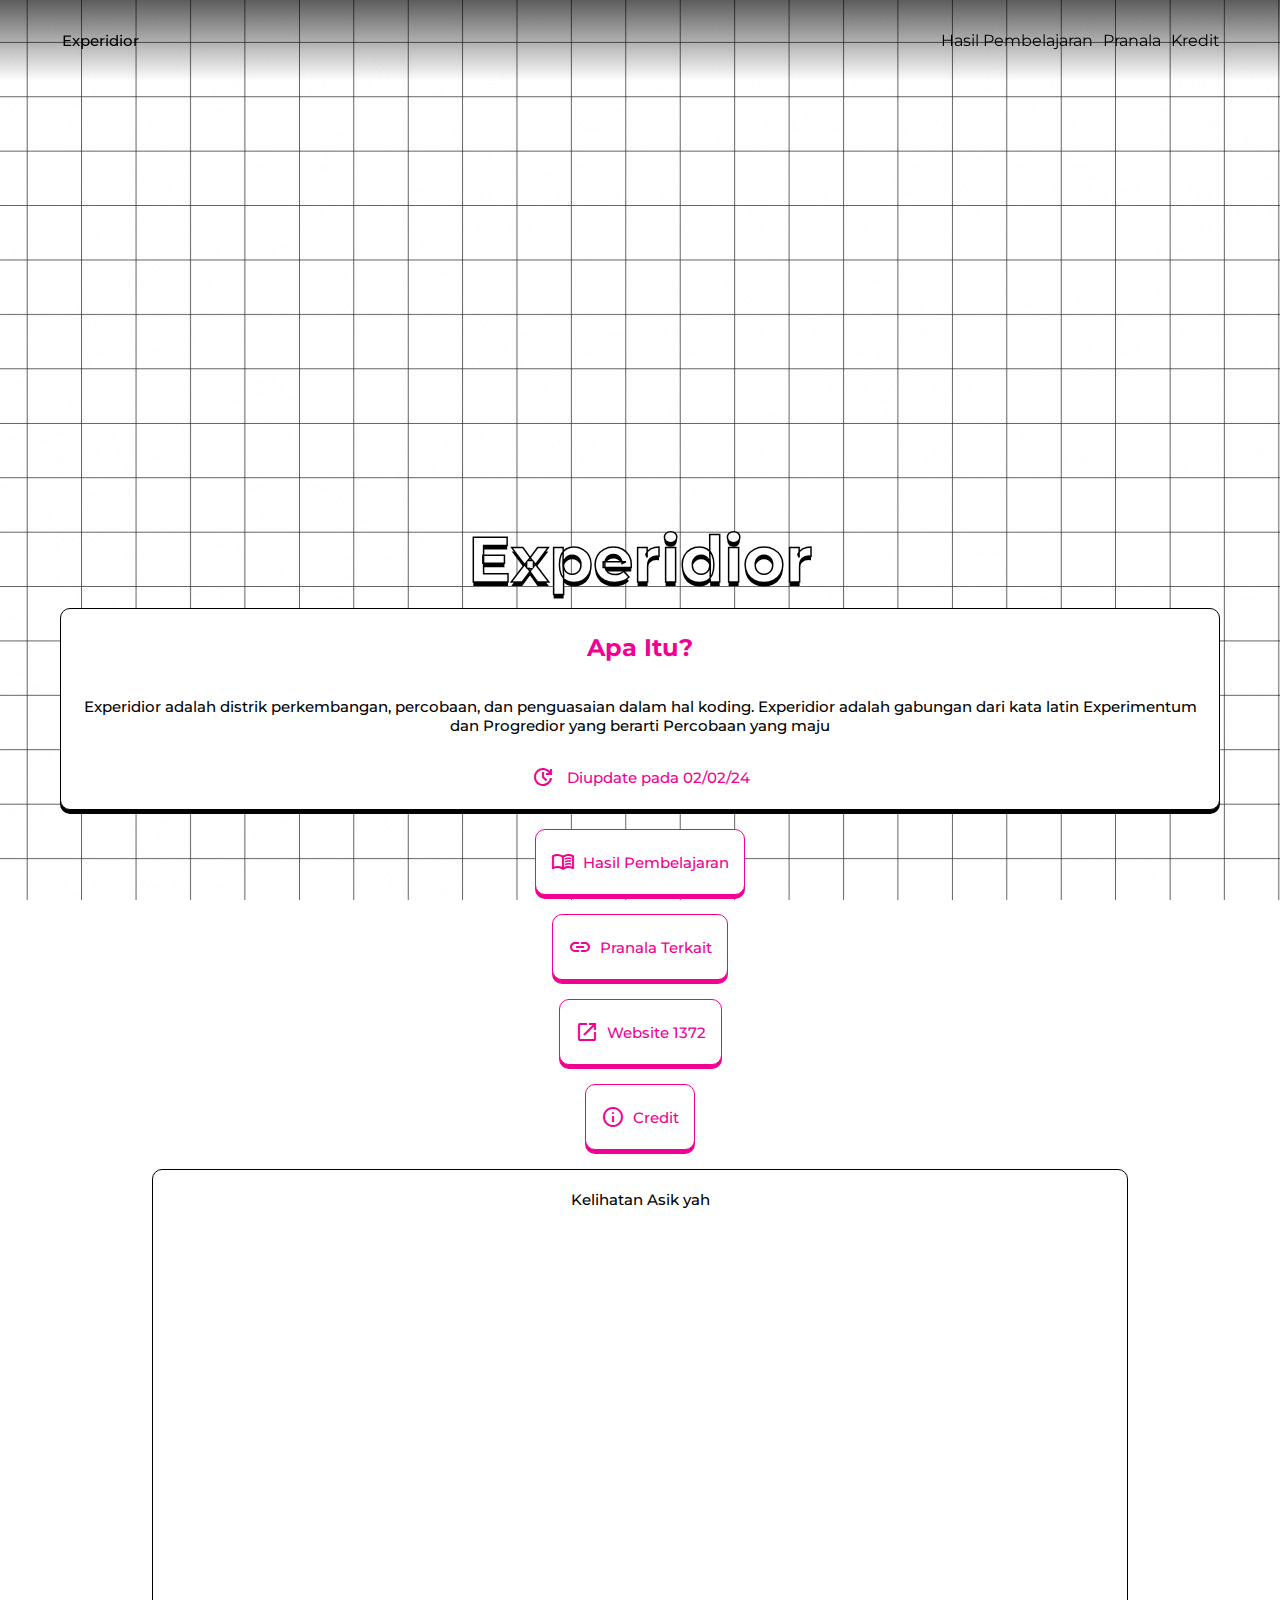
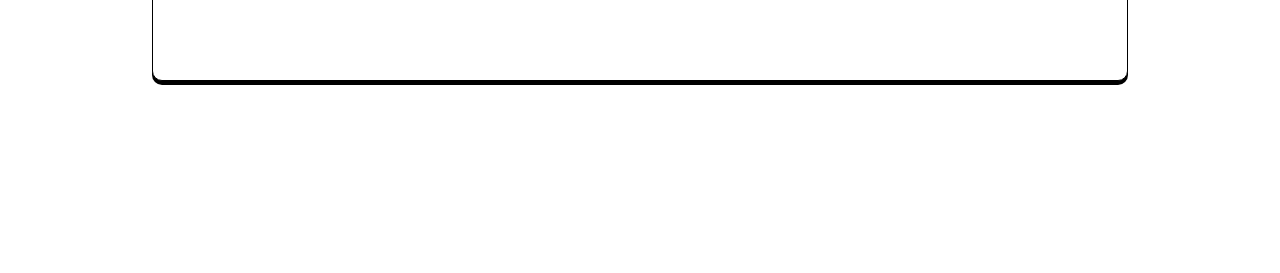
<file: index.html>
<!DOCTYPE html>
<html lang="en">
<head>
    <link rel='stylesheet' href='https://cdn-uicons.flaticon.com/2.1.0/uicons-regular-rounded/css/uicons-regular-rounded.css'>
    <link href="https://fonts.googleapis.com/css2?family=Montserrat:wght@700&display=swap" rel="stylesheet">
    <meta charset="UTF-8">
    <link href="https://fonts.googleapis.com/css2?family=Material+Symbols+Outlined:opsz@20" rel="stylesheet" />
<link rel="preconnect" href="https://fonts.googleapis.com">
    <meta name="viewport" content="width=device-width, initial-scale=1.0">
    <title>Experidior</title>
    <script src="script.js"></script>
    <link rel="stylesheet" type="text/css" href="style.css">
    <script>
        // Menggunakan Javascript
        window.addEventListener('DOMContentLoaded', () => {
          const navContainer = document.querySelector('#nav-container');
          fetch('nav.html')
            .then(response => response.text())
            .then(html => {
              navContainer.innerHTML = html;
            });
        });
      </script>
</head>
<body>
    <div id="nav-container">
    </div>
    <!-- NAV -->
        <!-- <a class="brand nohover" href="result.html" rel="Hasil pembelajaran terakhir">
            <div class="navbar-brand">
                 <i class="fi fi-rr-galaxy-star"></i>
                    &nbsp;&nbsp;<p class="navbar-name">Experidior</p>
            </div>
            </a>
        <div class="Navbar">
        <nav>
            <div class="Navblock">
            <ul>            
                <li>
                    <a href="result.html" rel="Hasil pembelajaran terakhir">
                    Hasil Pembelajaran 
                </a>
                </li>
                <li>
                    <a href="links.html" rel="Halaman Link yang bersangkutan">Pranala</a>
                </li>
                <li>
                    <a href="credits.html" rel="Kredit">Kredit</a>
                </li>
            </ul>
            </div>
        </nav>
        </div> -->
    <!-- NAV -->
    <div class="grd">
    <div class="bckg" style="margin-top: 90vh;">
        <h1>Experidior</h1>
            <div class="bckg2">
            <h2 style="color:#F00192;">Apa Itu?</h2>
            <p>Experidior adalah distrik perkembangan, percobaan, dan penguasaian dalam hal koding. Experidior adalah gabungan dari kata latin Experimentum dan Progredior yang berarti Percobaan yang maju</p>
            <p style="color:#F00192;"><i class="material-symbols-outlined">update</i>&nbsp;&nbsp; Diupdate pada 02/02/24</p>
        </div>
    &nbsp;
        <div class="bckg2"  onclick="window.location.href='result.html'" style="border: 1px solid #F00192;
        box-shadow: 0px 4px 0px #F00192; color: #F00192;">
        <p><i class="material-symbols-outlined">menu_book</i>&nbsp;&nbsp;Hasil Pembelajaran</p>
        </div>
    &nbsp;
        <div class="bckg2"  onclick="window.location.href='links.html'" style="border: 1px solid #F00192;
        box-shadow: 0px 4px 0px #F00192; color: #F00192;">
        <p><i class="material-symbols-outlined">link</i>&nbsp;&nbsp;Pranala Terkait</p>
        </div>
    &nbsp;
        <div class="bckg2"   onclick="window.location.href='https://www.1372.my.id/'" style="border: 1px solid #F00192;
        box-shadow: 0px 4px 0px #F00192; color: #F00192;">
        <p><i class="material-symbols-outlined">open_in_new</i>&nbsp;&nbsp;Website 1372</p>
        </div>
    &nbsp;
        <div class="bckg2" onclick="window.location.href='credits.html'" style="border: 1px solid #F00192;
        box-shadow: 0px 4px 0px #F00192; color: #F00192;">
        <p><i class="material-symbols-outlined">info</i>&nbsp;&nbsp;Credit</p>
        </div>
    &nbsp;
        <div class="rts">
        <p>Kelihatan Asik yah</p>
        <iframe class="iframe-round" width="100%" height="absolute" src="https://www.youtube.com/embed/videoseries?si=ME8o43xpQZ9ji1vj&amp;list=PLmJL5Rf_H6ZZYRcHfCt2EnCA4fpjZTlRs" frameborder="0" allow="accelerometer; autoplay; clipboard-write; encrypted-media; gyroscope; picture-in-picture; web-share" allowfullscreen></iframe>    
        </div>
    </div>
        <!-- <div class="gradient-blur">
        </div> -->
    </div>
</body>
</html>
</file>
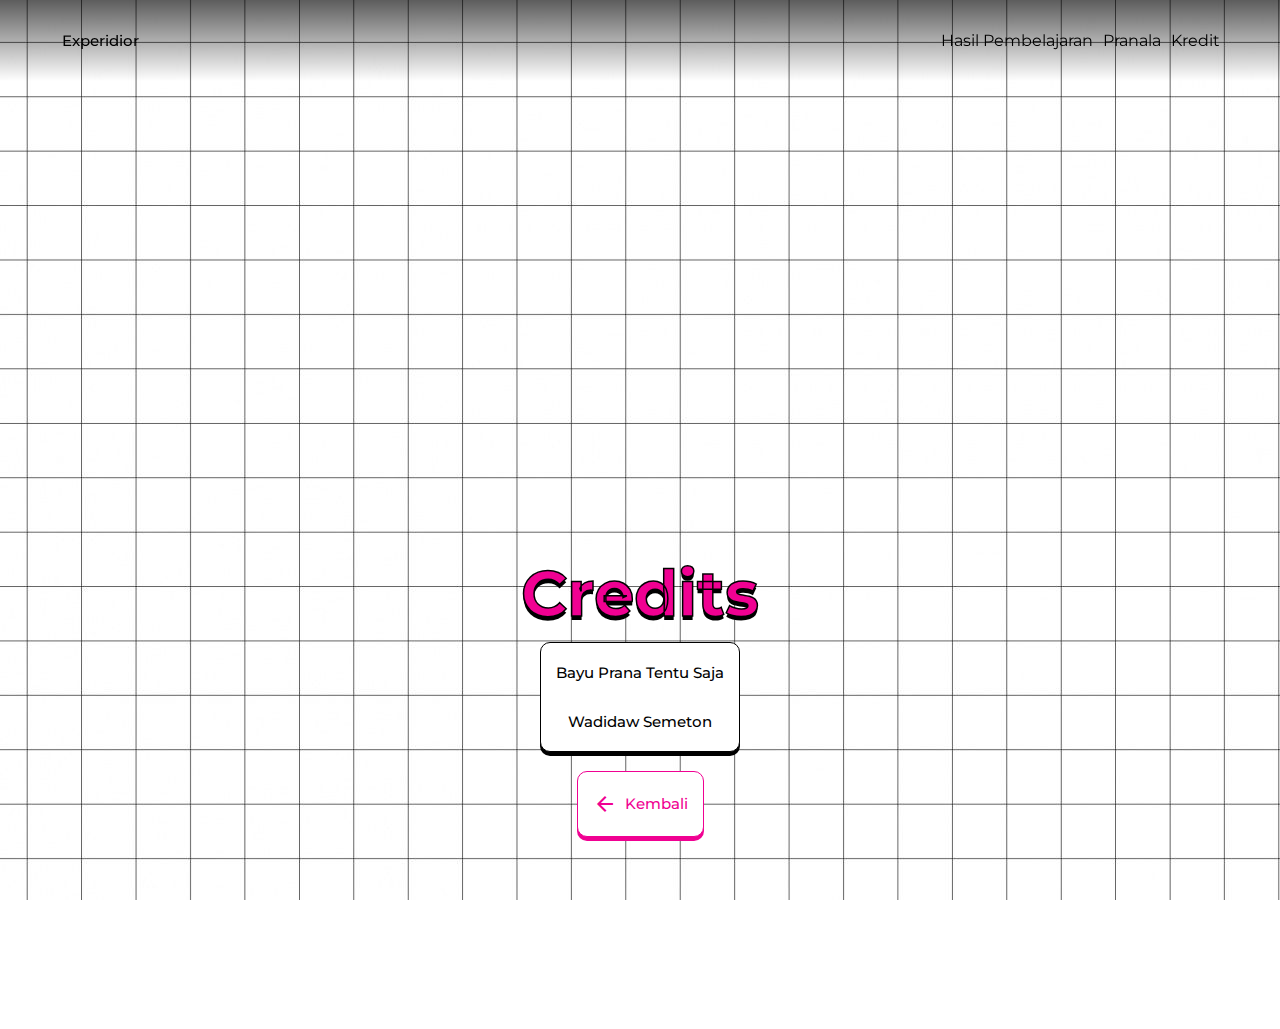
<file: credits.html>
<!DOCTYPE html>
<html lang="en">
<head>
    <link rel='stylesheet' href='https://cdn-uicons.flaticon.com/2.1.0/uicons-regular-rounded/css/uicons-regular-rounded.css'>
    <link href="https://fonts.googleapis.com/css2?family=Montserrat:wght@700&display=swap" rel="stylesheet">
    <meta charset="UTF-8">
    <link href="https://fonts.googleapis.com/css2?family=Material+Symbols+Outlined:opsz@20" rel="stylesheet" />
    <link rel="preconnect" href="https://fonts.googleapis.com">
    <meta name="viewport" content="width=device-width, initial-scale=1.0">
    <title>Credits</title>
    <script src="script.js"></script>
    <link rel="stylesheet" type="text/css" href="style.css">

    <script>
        // Menggunakan Javascript
        window.addEventListener('DOMContentLoaded', () => {
          const navContainer = document.querySelector('#nav-container');
          fetch('nav.html')
            .then(response => response.text())
            .then(html => {
              navContainer.innerHTML = html;
            });
        });
      </script>
</head>
<body>
    <div id="nav-container">
        </div>
    <div class="grd">
    <div class="bckg" style="margin-top: 0px;">
        <h1 style="color:#F00192;">Credits</h1>
        <div class="bckg2">
        <p>Bayu Prana Tentu Saja</p>
        <div class=""bckg2">
        <p>Wadidaw Semeton</p>
    </div>
    </div>
    &nbsp;
    <div class="bckg2" onclick="goBack()" style="border: 1px solid #F00192;
    box-shadow: 0px 4px 0px #F00192; color: #F00192;">
        <p><i class="material-symbols-outlined">arrow_back</i>&nbsp; Kembali</p>
    </div>
    </div>
    </div>
</body>
</html>
</file>
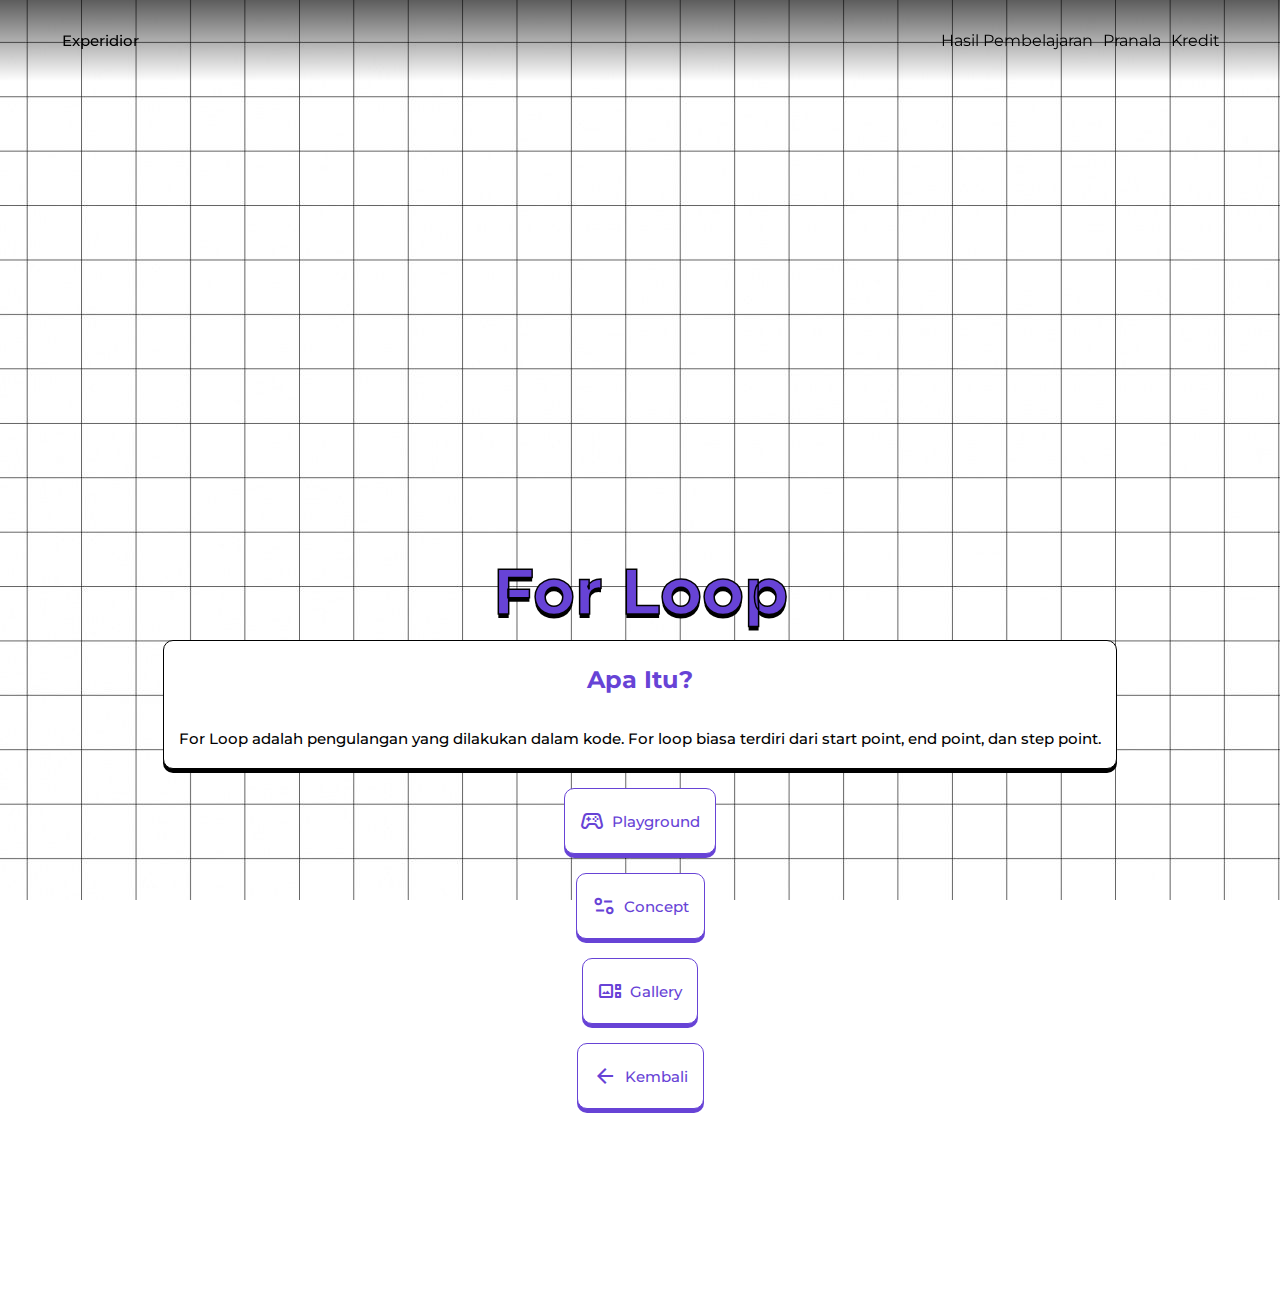
<file: forLoop.html>
<!DOCTYPE html>
<html lang="en">
<head>
    <link rel='stylesheet' href='https://cdn-uicons.flaticon.com/2.1.0/uicons-regular-rounded/css/uicons-regular-rounded.css'>
    <link href="https://fonts.googleapis.com/css2?family=Montserrat:wght@700&display=swap" rel="stylesheet">
    <meta charset="UTF-8">
    <link href="https://fonts.googleapis.com/css2?family=Material+Symbols+Outlined:opsz@20" rel="stylesheet" />
<link rel="preconnect" href="https://fonts.googleapis.com">
    <meta name="viewport" content="width=device-width, initial-scale=1.0">
    <title>Experidior</title>
    <script src="script.js"></script>
    <link rel="stylesheet" type="text/css" href="style.css">
    <script>
        // Menggunakan Javascript
        window.addEventListener('DOMContentLoaded', () => {
          const navContainer = document.querySelector('#nav-container');
          fetch('nav.html')
            .then(response => response.text())
            .then(html => {
              navContainer.innerHTML = html;
            });
        });
      </script>
</head>
<body>
    <div id="nav-container">
    </div>
    <div class="grd">
    <div class="bckg" style="margin-top: 30vh;">
        <h1 style="color:var(--loop);"">For Loop</h1>
        <div class="bckg2">
            <h2 style="color:var(--loop);">Apa Itu?</h2>
        <p>For Loop adalah pengulangan yang dilakukan dalam kode. For loop biasa terdiri dari start point, end point, dan step point.</p>
    </div>
    &nbsp;
    <div class="bckg2"  onclick="window.location.href='loop_plygrn.html'" style="border: 1px solid var(--loop);
    box-shadow: 0px 4px 0px var(--loop); color: var(--loop);">
        <p><i class="material-symbols-outlined">stadia_controller</i>&nbsp;&nbsp;Playground</p>
    </div>
    &nbsp;
    <div class="bckg2"  onclick="window.location.href='loop_consp.html'" style="border: 1px solid var(--loop);
    box-shadow: 0px 4px 0px var(--loop); color: var(--loop);">
        <p><i class="material-symbols-outlined">page_info</i>&nbsp;&nbsp;Concept</p>
    </div>
    &nbsp;
    <div class="bckg2"   onclick="window.location.href='loop_glry'" style="border: 1px solid var(--loop);
    box-shadow: 0px 4px 0px var(--loop); color: var(--loop);">
        <p><i class="material-symbols-outlined">gallery_thumbnail</i>&nbsp;&nbsp;Gallery</p>
    </div>
    &nbsp;
    <div class="bckg2" onclick="goBack()" style="border: 1px solid var(--loop);
    box-shadow: 0px 4px 0px var(--loop); color: var(--loop);">
        <p><i class="material-symbols-outlined">arrow_back</i>&nbsp;&nbsp;Kembali</p>
    </div>
    </div>
    </div>
</body>
</html>
</file>
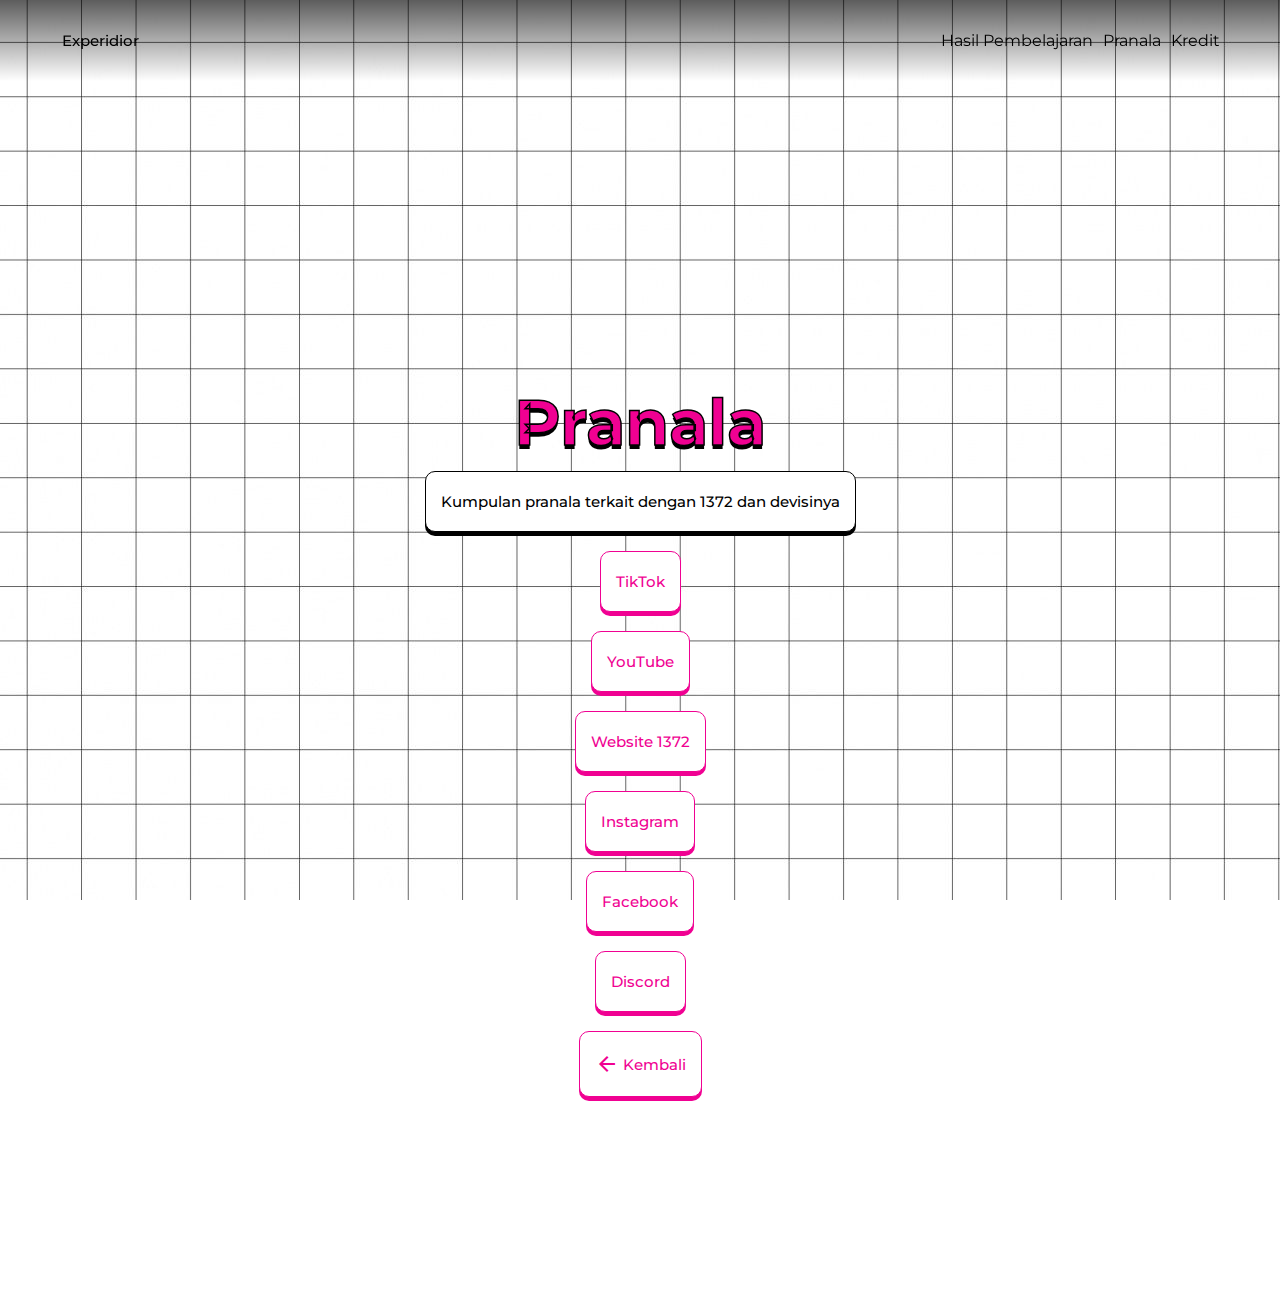
<file: links.html>
<!DOCTYPE html>
<html lang="en">
<head>
    <link rel='stylesheet' href='https://cdn-uicons.flaticon.com/2.1.0/uicons-regular-rounded/css/uicons-regular-rounded.css'>
    <link href="https://fonts.googleapis.com/css2?family=Montserrat:wght@700&display=swap" rel="stylesheet">
    <meta charset="UTF-8">
    <link href="https://fonts.googleapis.com/css2?family=Material+Symbols+Outlined:opsz@20" rel="stylesheet" />
<link rel="preconnect" href="https://fonts.googleapis.com">
    <meta name="viewport" content="width=device-width, initial-scale=1.0">
    <title>Experidior</title>
    <script src="script.js"></script>
    <link rel="stylesheet" type="text/css" href="style.css">
    <script>
        // Menggunakan Javascript
        window.addEventListener('DOMContentLoaded', () => {
          const navContainer = document.querySelector('#nav-container');
          fetch('nav.html')
            .then(response => response.text())
            .then(html => {
              navContainer.innerHTML = html;
            });
        });
      </script>
</head>
<body>
    <div id="nav-container">
    </div>
    <div class="grd">
    <div class="bckg" style="margin-top: 90px;">
        <h1 style="color:#F00192;">Pranala</h1>
        <div class="bckg2">
    
        <p>Kumpulan pranala terkait dengan 1372 dan devisinya</p>
    </div>
    &nbsp;
    <div class="bckg2"  onclick="window.location.href='https://www.tiktok.com/@1372slash'" style="border: 1px solid #F00192;
    box-shadow: 0px 4px 0px #F00192; color: #F00192;">
        <p>TikTok</p>
    </div>
    &nbsp;
    <div class="bckg2"  onclick="window.location.href='http://m.youtube.com/@1372Slash'" style="border: 1px solid #F00192;
    box-shadow: 0px 4px 0px #F00192; color: #F00192;">
        <p>YouTube</p>
    </div>
    &nbsp;
    <div class="bckg2"   onclick="window.location.href='https://www.1372.my.id/'" style="border: 1px solid #F00192;
    box-shadow: 0px 4px 0px #F00192; color: #F00192;">
        <p>Website 1372</p>
    </div>
    &nbsp;
    <div class="bckg2"   onclick="window.location.href='https://www.instagram.com/1372Slash/'" style="border: 1px solid #F00192;
    box-shadow: 0px 4px 0px #F00192; color: #F00192;">
        <p>Instagram</p>
    </div>
    &nbsp;
    <div class="bckg2"   onclick="window.location.href='https://www.facebook.com/1372Slash/'" style="border: 1px solid #F00192;
    box-shadow: 0px 4px 0px #F00192; color: #F00192;">
        <p>Facebook</p>
    </div>
    &nbsp;
    <div class="bckg2"   onclick="window.location.href='https://discord.com/invite/Tarc5ymcTH'" style="border: 1px solid #F00192;
    box-shadow: 0px 4px 0px #F00192; color: #F00192;">
        <p>Discord</p>
    </div>
    &nbsp;
    <div class="bckg2" onclick="goBack()" style="border: 1px solid #F00192;
    box-shadow: 0px 4px 0px #F00192; color: #F00192;">
        <p><i class="material-symbols-outlined">arrow_back</i>&nbsp;Kembali</p>
    </div>
    </div>
    </div>
</body>
</html>
</file>
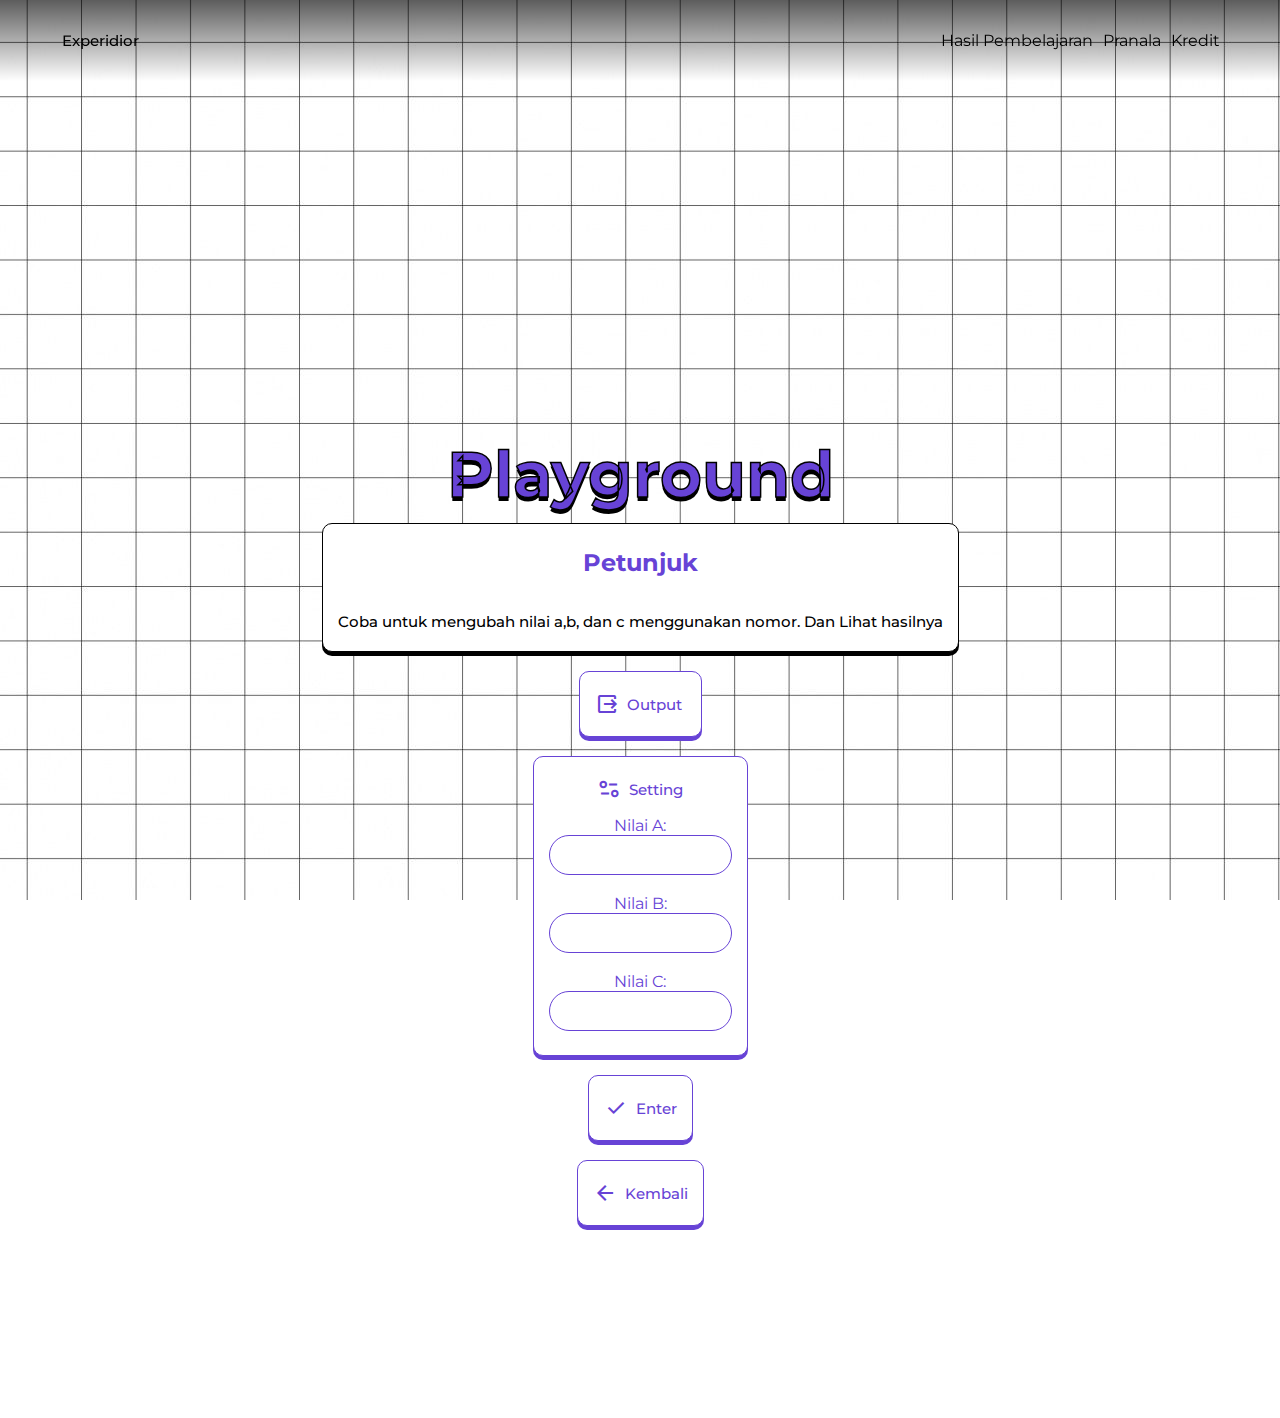
<file: loop_plygrn.html>
<!DOCTYPE html>
<html lang="en">
<head>
    <link rel='stylesheet' href='https://cdn-uicons.flaticon.com/2.1.0/uicons-regular-rounded/css/uicons-regular-rounded.css'>
    <link href="https://fonts.googleapis.com/css2?family=Montserrat:wght@700&display=swap" rel="stylesheet">
    <meta charset="UTF-8">
    <link href="https://fonts.googleapis.com/css2?family=Material+Symbols+Outlined:opsz@20" rel="stylesheet" />
<link rel="preconnect" href="https://fonts.googleapis.com">
    <meta name="viewport" content="width=device-width, initial-scale=1.0">
    <title>Experidior</title>
    <script src="lp_plygrn.js"></script>
    <link rel="stylesheet" type="text/css" href="style.css">
    <script>
        // Menggunakan Javascript
        window.addEventListener('DOMContentLoaded', () => {
          const navContainer = document.querySelector('#nav-container');
          fetch('nav.html')
            .then(response => response.text())
            .then(html => {
              navContainer.innerHTML = html;
            });
        });
      </script>
</head>
<body>
    <div id="nav-container">
    </div>
    <div class="grd">
    <div class="bckg" style="margin-top: 30vh;">
        <h1 style="color: var(--loop);"">Playground</h1>
        <div class="bckg2">
            <h2 style="color: var(--loop);">Petunjuk</h2>
        <p>Coba untuk mengubah nilai a,b, dan c menggunakan nomor. Dan Lihat hasilnya</p>
    </div>
    &nbsp;
    <div class="bckg2" style="border: 1px solid  var(--loop);
    box-shadow: 0px 4px 0px  var(--loop); color:  var(--loop);">
        <p><i class="material-symbols-outlined">output</i>&nbsp;&nbsp;Output</p>
        <p id="hasil"></p>
    </div>
    &nbsp;
    <div class="bckg2" style="border: 1px solid  var(--loop);
    box-shadow: 0px 4px 0px  var(--loop); color:  var(--loop);">
        <p><i class="material-symbols-outlined">page_info</i>&nbsp;&nbsp;Setting</p>
        <form>
            <label for="nA">Nilai A:</label><br>
            <input  class="sex" type="text" id="nA" name="nA"><br><br>
            <label for="nB">Nilai B:</label><br>
            <input  class="sex" type="text" id="nB" name="nB"><br><br>
            <label for="nC">Nilai C:</label><br>
            <input  class="sex" type="text" id="nC" name="nC">
          </form> 
          &nbsp;
    </div>
    &nbsp;
    <div class="bckg2" onclick="save()" style="border: 1px solid  var(--loop);
    box-shadow: 0px 4px 0px  var(--loop); color:  var(--loop);">
        <p><i class="material-symbols-outlined">Check</i>&nbsp;&nbsp;Enter</p>
    </div>
    &nbsp;
    <div class="bckg2" onclick="goBack()" style="border: 1px solid  var(--loop);
    box-shadow: 0px 4px 0px  var(--loop); color:  var(--loop);">
        <p><i class="material-symbols-outlined">arrow_back</i>&nbsp;&nbsp;Kembali</p>
    </div>
    </div>
    </div>
    <script>
        function save(){
    var x = document.getElementById("nA").value;
    var y = document.getElementById("nB").value;
    var z= document.getElementById("nC").value;
    for (var i=x; i<y; i+=z){
        document.getElementById("hasil").innerHTML = i;
    // document.getElementById("hasil").innerHTML = x+y+z;   
    }
        }
</script>
</body>
</html>
</file>
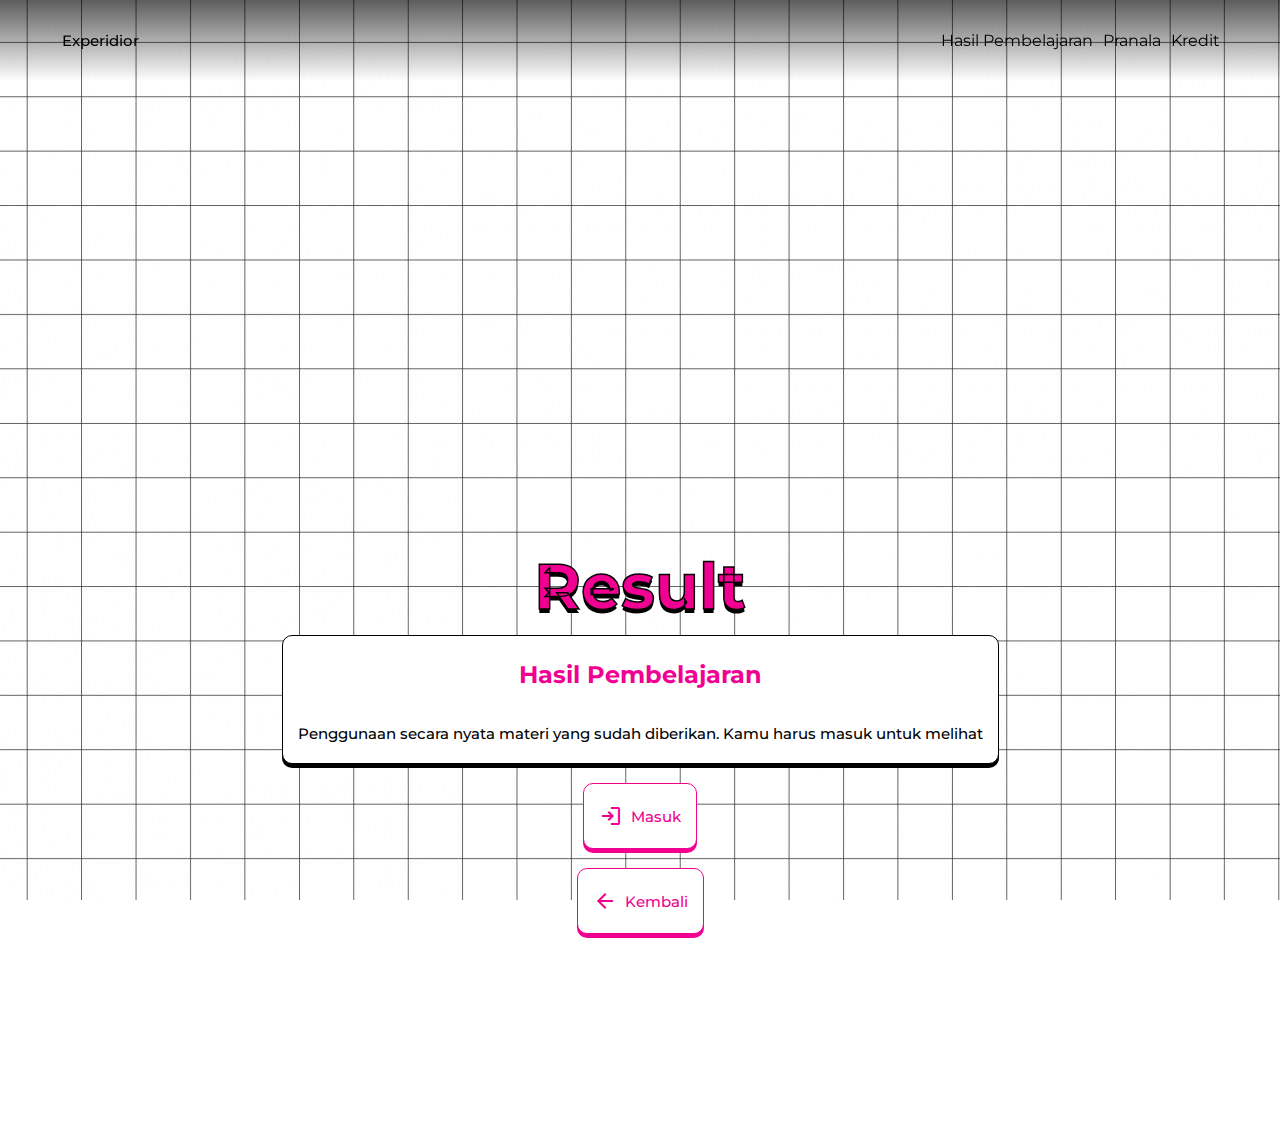
<file: result.html>
<!DOCTYPE html>
<html lang="en">
<head>
    <link rel='stylesheet' href='https://cdn-uicons.flaticon.com/2.1.0/uicons-regular-rounded/css/uicons-regular-rounded.css'>
    <link href="https://fonts.googleapis.com/css2?family=Montserrat:wght@700&display=swap" rel="stylesheet">
    <meta charset="UTF-8">
    <link href="https://fonts.googleapis.com/css2?family=Material+Symbols+Outlined:opsz@20" rel="stylesheet" />
<link rel="preconnect" href="https://fonts.googleapis.com">
    <meta name="viewport" content="width=device-width, initial-scale=1.0">
    <title>Experidior</title>
    <script src="login.js"></script>
    <script src="script.js"></script>
    <link rel="stylesheet" type="text/css" href="style.css">
    <script>
        // Menggunakan Javascript
        window.addEventListener('DOMContentLoaded', () => {
          const navContainer = document.querySelector('#nav-container');
          fetch('nav.html')
            .then(response => response.text())
            .then(html => {
              navContainer.innerHTML = html;
            });
        });
      </script>
</head>
<body>
    <div id="nav-container">
    </div>
    <div class="grd">
    <div class="bckg" style="margin-top: 10vh;">
        <h1 style="color:#F00192;">Result</h1>
        <div class="bckg2">
            <h2 style="color:#F00192;">Hasil Pembelajaran</h2>
        <p>Penggunaan secara nyata materi yang sudah diberikan. Kamu harus masuk untuk melihat</p>
    </div>
    &nbsp;
    <div class="bckg2"  onclick="login()" style="border: 1px solid #F00192;
    box-shadow: 0px 4px 0px #F00192; color: #F00192;">
        <p><i class="material-symbols-outlined">login</i>&nbsp;&nbsp;Masuk</p>
    </div>
    &nbsp;
    <div class="bckg2" onclick="goBack()" style="border: 1px solid #F00192;
    box-shadow: 0px 4px 0px #F00192; color: #F00192;">
        <p><i class="material-symbols-outlined">arrow_back</i>&nbsp; Kembali</p>
    </div>
    </div>
    </div>
</body>
</html>
</file>
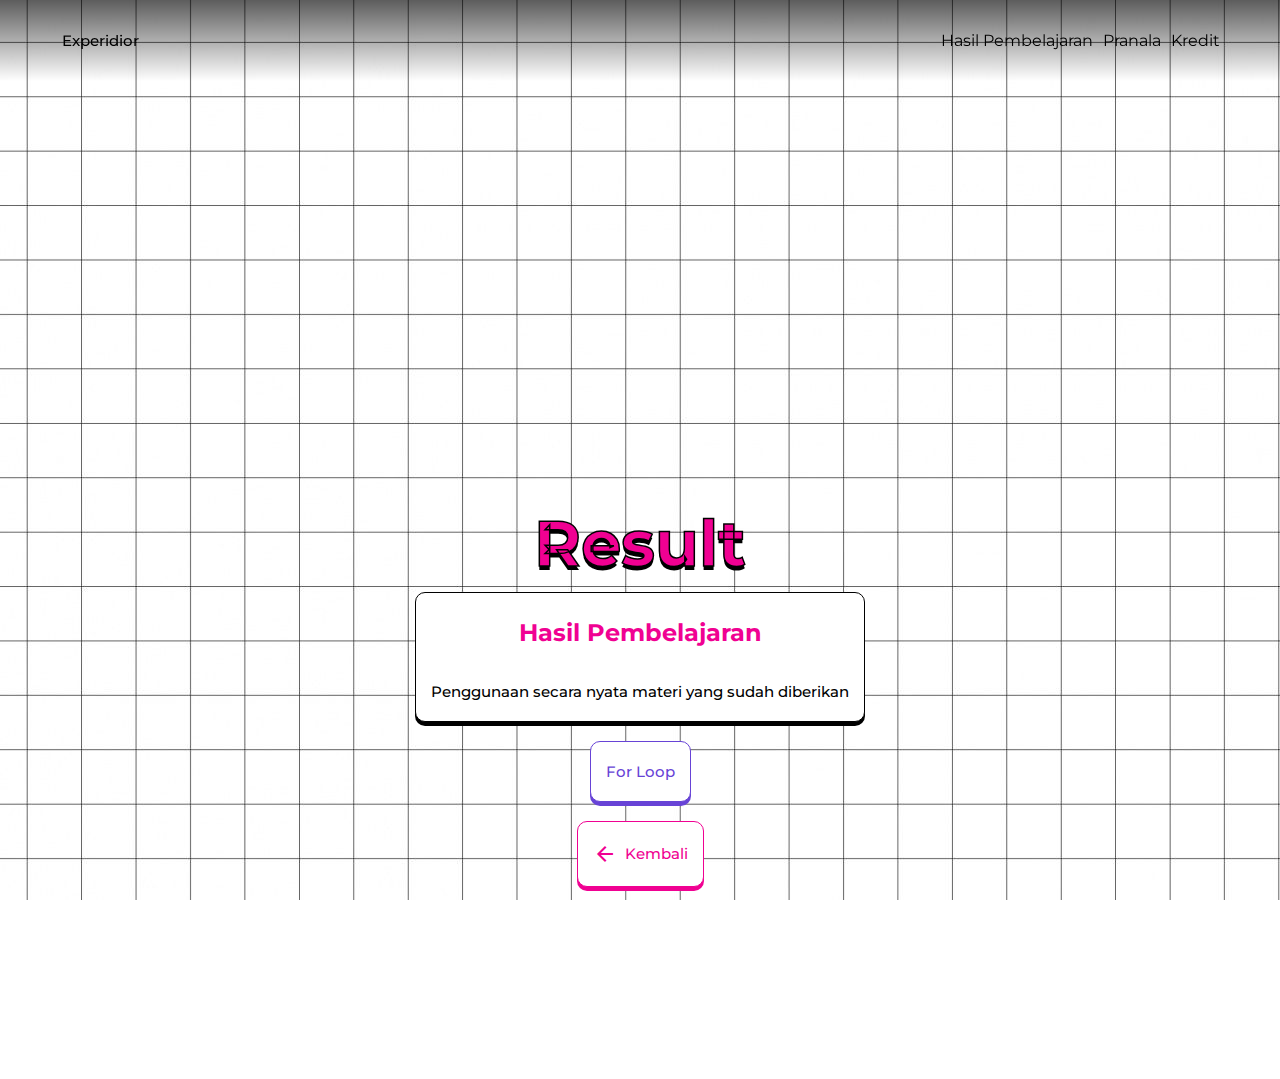
<file: resultR.html>
<!DOCTYPE html>
<html lang="en">
<head>
    <link rel='stylesheet' href='https://cdn-uicons.flaticon.com/2.1.0/uicons-regular-rounded/css/uicons-regular-rounded.css'>
    <link href="https://fonts.googleapis.com/css2?family=Montserrat:wght@700&display=swap" rel="stylesheet">
    <meta charset="UTF-8">
    <link href="https://fonts.googleapis.com/css2?family=Material+Symbols+Outlined:opsz@20" rel="stylesheet" />
<link rel="preconnect" href="https://fonts.googleapis.com">
    <meta name="viewport" content="width=device-width, initial-scale=1.0">
    <title>Experidior</title>
    <script src="login.js"></script>
    <script src="script.js"></script>
    <link rel="stylesheet" type="text/css" href="style.css">
    <script>
        // Menggunakan Javascript
        window.addEventListener('DOMContentLoaded', () => {
          const navContainer = document.querySelector('#nav-container');
          fetch('nav.html')
            .then(response => response.text())
            .then(html => {
              navContainer.innerHTML = html;
            });
        });
      </script>
</head>
<body>
    <div id="nav-container">
    </div>
    <div class="grd">
    <div class="bckg">
        <h1 style="color:#F00192;">Result</h1>
        <div class="bckg2">
            <h2 style="color:#F00192;">Hasil Pembelajaran</h2>
        <p>Penggunaan secara nyata materi yang sudah diberikan</p>
    </div>
    &nbsp;
    <div class="bckg2"  onclick="window.location.href = 'forLoop.html'" style="border: 1px solid var(--loop);
    box-shadow: 0px 4px 0px var(--loop); color: var(--loop);">
        <p>For Loop</p>
    </div>
    &nbsp;
    <div class="bckg2" onclick="goBack()" style="border: 1px solid #F00192;
    box-shadow: 0px 4px 0px #F00192; color: #F00192;">
        <p><i class="material-symbols-outlined">arrow_back</i>&nbsp; Kembali</p>
    </div>
    </div>
    </div>
</body>
</html>
</file>
<file: style.css>
:root {
    --loop: #6743d6;
    --basic : #F00192;
}
html, body {
    width: 100%;
    height: 100%;
    margin: 0;
    padding: 0;
    font-family: 'Montserrat', sans-serif;  
    display: flex;
    justify-content: center;   
    align-items: center;
    
    
  }
.grd{
    /* background-image: linear-gradient(to top, rgba(255, 0, 0, 0), rgba(0, 0, 0, 0.075)); url(grid.jpg);  */
    background-image: url(grid.jpg);
    justify-content: center;
    align-items: center;
    width: 100%;
    background-attachment: fixed;
    background-repeat: repeat;
    background-size:auto;
}
.bckg {
    font-family: 'Montserrat', sans-serif;
    text-align: center;
    margin-left: 50px;
    margin-right: 50px;
    display: flex;
  flex-direction: column;
  justify-content: center;
  align-items: center;
  padding-top: 50%;
  padding-bottom: 15%;
    
}
h1{
    font-size: 4em;
    color:white;
    -webkit-text-stroke: 1.5px black;
    text-shadow: 0px 4px 0px rgba(0,0,0,1);
    margin-bottom: 10px;
    
}
p {
      font-weight: 500;
      font-size: 15px;
      display: inline-flex;
  align-items: center;
  justify-content: center;
  align-self: start;
  cursor: pointer;
  
      
}
.bckg2{
    font-family: 'Montserrat', sans-serif;
    width: fit-content;
    background-color: white;
    border-radius: 10px;
    margin-right: 10px;
    margin-left: 10px;
    padding-top: 5px;
    padding-bottom: 5px;
    padding-left: 15px;
    padding-right: 15px;
    border: 1px solid black;
    box-shadow: 0px 4px 0px rgba(0,0,0,1);
    transition-duration: 0.2s;
    
}
.bckg2:hover{
    transform: translateY(4px);
    transition-duration: 0.2s;
}
.bckg2:active{
    transform:scale(95%);
    transition-duration: 0.2s;
    filter: brightness(85%);

}
/* Navbar Component */
    .nav-contain{
        backdrop-filter: blur(10px);
        background-color: rgba(255, 255, 255, 0.664);
    }
    .brand {
    top: 0; height: 9vh; width: 100%;
    position: fixed;
    padding-left: 6vh;
    z-index: 1000000001;
    display: inline-flex; 
    flex-direction: column;
    justify-content: center;
    align-items: flex-start;
    flex-wrap: nowrap;
    text-align: center;
    transform-style: none;
    text-decoration-style: none;
    }
    .nav-menu{
      display: none;
      cursor: pointer;
    }
    .nav-menu:hover{
      color: var(--basic);
    transform: translateY(4px);
    transition-duration: 0.2s;
    background-color: var(--basic);
    }
    .nohover {
        pointer-events: none;
    }
    a {
    color: rgb(0, 0, 0);
    text-decoration: none;
    text-align: center;
    display:flex;
    }
    a:hover {
    color: black;
    transform: translateY(4px);
    transition-duration: 0.2s;
    background-color: var(--basic);
    }
    a:active{
    transform:scale(95%);
    transition-duration: 0.2s;
    filter: brightness(85%);
    }
    .Navbar{
    top: 0; height: 9vh; width: 100%;
    position: fixed;
    padding-right: 10vh;
    z-index: 1000000000;
    display: flex;
    flex-direction: column;
    justify-content: center;
    align-items: end;
    flex-wrap: wrap-reverse;
    /* background-color: rgb(255, 154, 154); */
    background-image: linear-gradient(to top, rgba(255, 0, 0, 0), rgba(0, 0, 0, 0.637));
        /* backdrop-filter: blur(10px);
        background-color: rgba(255, 255, 255, 0.664); */
    }
    .navbar-brand{
        display: inline-flex;
        align-items: center;
        justify-content: center;
        align-self: start;
        text-align: center;
    }
    .navbar-name{
        align-items: center;
        justify-content: center;
        align-self: start;
        text-align: center;

    }
    .Navbar nav ul li {
    list-style: none;
    padding: 5px;
    color: #171717;
    
    }
    .Navbar nav div ul {
    display: flex; 
    margin: 0;
    padding-right: 5vh;
    /* padding: 0;
    overflow: hidden;
    background-color: #6743d6; */
    }
    .Navbar nav {
    list-style-type: none;
    }
    /* .Navbar nav div {
    top: 0; height: 100vh; width: 100%;

        background-color: #6743d6;

    } */
    .nav-mobile{
      list-style: none;
    padding: 5px;
    color: #171717;
    }
.iframe-round {
    top: 0;
    left: 0;
    right: 0;
    bottom: 0;
    z-index: 10;
    width: 100%;
    height: 80%;
    border: 0;
    -webkit-border-radius: 20px;
    border-radius: 10px;
    transition-duration: 0.2s;
}
.rts{
    font-family: 'Montserrat', sans-serif;
    background-color: white;
    border-radius: 10px;
    margin-right: 10px;
    margin-left: 10px;
    padding-top: 5px;
    padding-bottom: 5px;
    padding-left: 15px;
    padding-right: 15px;
    border: 1px solid black;
    box-shadow: 0px 4px 0px rgba(0,0,0,1);
    transition-duration: 0.2s; 
    width:80%; height: 500px;
}
/* ADAPTIVE SCREEN */
    @media screen and (max-width: 400px) {
    .bckg {
        margin-top: 100%;
    }
    .rts{
        width:100%; height: 300px;
    }
    }
    @media screen and (max-width: 700px) {
    .bckg {
        margin-top: 90%;
    }
    .rts{
        width:90%; height: 300px;
    }
    .navbar-name{
        display: none;
    }
    .nav-mobile{
      display: none;
    }
    .nav-menu{
      display: contents;
    }
  }
.sex {
  border: 1px solid var(--loop);
  border-radius: 50px;
  height: 4vh;
}
/* GRADIENT BLUR */
    .gradient-blur {
    position: fixed;
    z-index: 5;
    inset: auto 0 0 0;
    height: 65%;
    pointer-events: none;
    }
    .gradient-blur > div,
    .gradient-blur::before,
    .gradient-blur::after {
    position: absolute;
    inset: 0;
    }
    .gradient-blur::before {
    content: "";
    z-index: 1;
    backdrop-filter: blur(0.5px);
    mask: linear-gradient(
      to bottom,
      rgba(0, 0, 0, 0) 0%,
      rgba(0, 0, 0, 1) 12.5%,
      rgba(0, 0, 0, 1) 25%,
      rgba(0, 0, 0, 0) 37.5%
    );
    }
    .gradient-blur > div:nth-of-type(1) {
    z-index: 2;
    backdrop-filter: blur(1px);
    mask: linear-gradient(
      to bottom,
      rgba(0, 0, 0, 0) 12.5%,
      rgba(0, 0, 0, 1) 25%,
      rgba(0, 0, 0, 1) 37.5%,
      rgba(0, 0, 0, 0) 50%
    );
    }
    .gradient-blur > div:nth-of-type(2) {
    z-index: 3;
    backdrop-filter: blur(2px);
    mask: linear-gradient(
      to bottom,
      rgba(0, 0, 0, 0) 25%,
      rgba(0, 0, 0, 1) 37.5%,
      rgba(0, 0, 0, 1) 50%,
      rgba(0, 0, 0, 0) 62.5%
    );
    }
    .gradient-blur > div:nth-of-type(3) {
    z-index: 4;
    backdrop-filter: blur(4px);
    mask: linear-gradient(
      to bottom,
      rgba(0, 0, 0, 0) 37.5%,
      rgba(0, 0, 0, 1) 50%,
      rgba(0, 0, 0, 1) 62.5%,
      rgba(0, 0, 0, 0) 75%
    );
    }
    .gradient-blur > div:nth-of-type(4) {
    z-index: 5;
    backdrop-filter: blur(8px);
    mask: linear-gradient(
      to bottom,
      rgba(0, 0, 0, 0) 50%,
      rgba(0, 0, 0, 1) 62.5%,
      rgba(0, 0, 0, 1) 75%,
      rgba(0, 0, 0, 0) 87.5%
    );
    }
    .gradient-blur > div:nth-of-type(5) {
    z-index: 6;
    backdrop-filter: blur(16px);
    mask: linear-gradient(
      to bottom,
      rgba(0, 0, 0, 0) 62.5%,
      rgba(0, 0, 0, 1) 75%,
      rgba(0, 0, 0, 1) 87.5%,
      rgba(0, 0, 0, 0) 100%
    );
    }
    .gradient-blur > div:nth-of-type(6) {
    z-index: 7;
    backdrop-filter: blur(32px);
    mask: linear-gradient(
      to bottom,
      rgba(0, 0, 0, 0) 75%,
      rgba(0, 0, 0, 1) 87.5%,
      rgba(0, 0, 0, 1) 100%
    );
    }
    .gradient-blur::after {
    content: "";
    z-index: 8;
    backdrop-filter: blur(64px);
    mask: linear-gradient(
      to bottom,
      rgba(0, 0, 0, 0) 87.5%,
      rgba(0, 0, 0, 1) 100%
    );
    }
</file>
